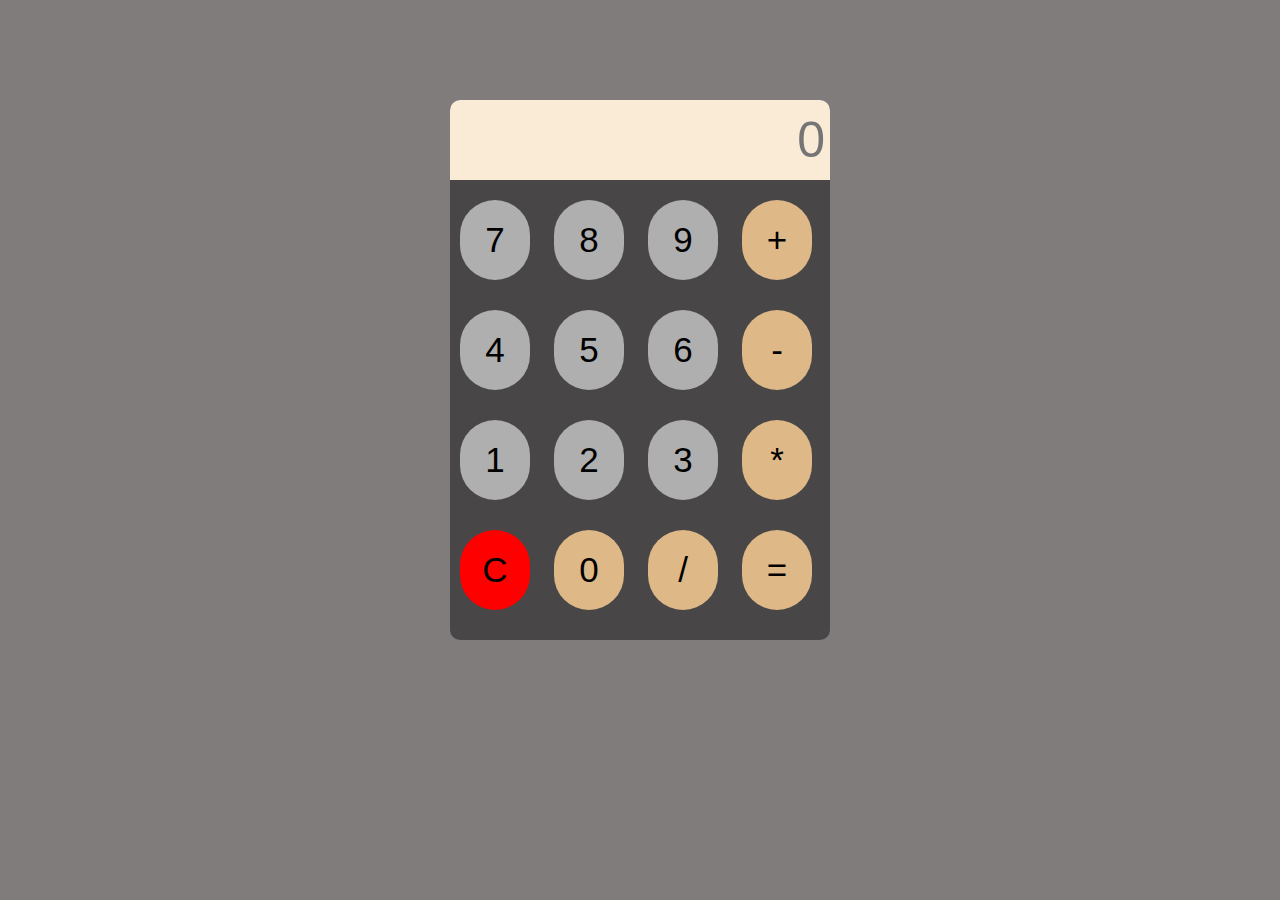
<file: calculator/index.html>
<!DOCTYPE html>
<html>
<head>
	<meta charset="utf-8">
	<meta name="viewport" content="width=device-width, initial-scale=1">
    <title>Calculator</title>
    <link rel="stylesheet" type="text/css" href="style.css">
</head>

<body>
    <div class="container">
        <form name="Calc">
            <input type="text" name="display" id="display" placeholder="0">
            <br>

            <input type="button" class="btn" value="7" onclick="addToDisplay('7')">
            <input type="button" class="btn" value="8" onclick="addToDisplay('8')">
            <input type="button" class="btn" value="9" onclick="addToDisplay('9')">
            <input type="button" class="btn mbtn" value="+" onclick="addToDisplay('+')">
            <br>

            <input type="button" class="btn" value="4" onclick="addToDisplay('4')">
            <input type="button" class="btn" value="5" onclick="addToDisplay('5')">
            <input type="button" class="btn" value="6" onclick="addToDisplay('6')">
            <input type="button" class="btn mbtn" value="-" onclick="addToDisplay('-')">
            <br>

            <input type="button" class="btn" value="1" onclick="addToDisplay('1')">
            <input type="button" class="btn" value="2" onclick="addToDisplay('2')">
            <input type="button" class="btn" value="3" onclick="addToDisplay('3')">
            <input type="button" class="btn mbtn" value="*" onclick="addToDisplay('*')">
            <br>

            <input type="button" class="btn cbtn" value="C" onclick="clearDisplay()">
            <input type="button" class="btn mbtn" value="0" onclick="addToDisplay('0')">
            <input type="button" class="btn mbtn" value="/" onclick="addToDisplay('/')">
            <input type="button" class="btn mbtn" value="=" onclick="calculateResult()">

        </form> 
    </div>
        
    <script>
        function addToDisplay(value) {
            var display = document.Calc.display;
            if (display.value === "0") {
                display.value = value;
            } else {
                display.value += value;
            }
        }

        function clearDisplay() {
            document.Calc.display.value = "0";
        }

        function calculateResult() {
            var display = document.Calc.display;
            var expression = display.value;
            var operators = ['+', '-', '*', '/'];
            var result;
            var currentNumber = '';
            var numbers = [];
            var ops = [];

            for (var i = 0; i < expression.length; i++) {
                if (operators.includes(expression[i])) {
                    numbers.push(parseFloat(currentNumber));
                    ops.push(expression[i]);
                    currentNumber = '';
                } else {
                    currentNumber += expression[i];
                }
            }
            numbers.push(parseFloat(currentNumber));

            while (ops.length > 0) {
                var operator = ops.shift();
                var num1 = numbers.shift();
                var num2 = numbers.shift();
                if (operator === '+') {
                    result = num1 + num2;
                } else if (operator === '-') {
                    result = num1 - num2;
                } else if (operator === '*') {
                    result = num1 * num2;
                } else if (operator === '/') {
                    result = num1 / num2;
                }
                numbers.unshift(result);
            }

            display.value = result;
        }
    </script>

</body>
</html>
</file>
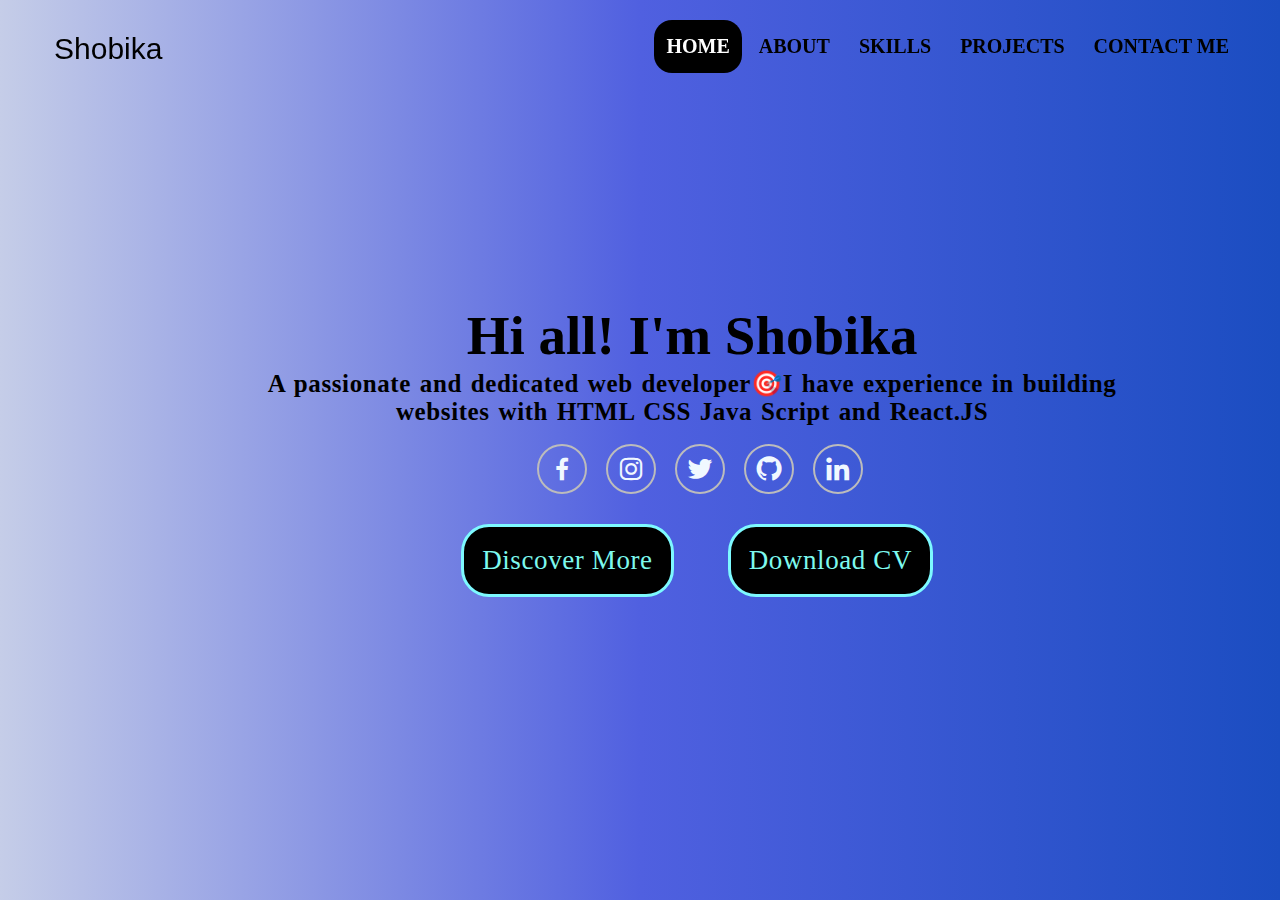
<file: Portfolio/index.html>
<!DOCTYPE html>
<html lang="en">

<head>
    
    <meta charset="UTF-8">
    <meta name="viewport" content="width=device-width, initial-scale=1.0">
    <title>Portfolio</title>
    <link rel="stylesheet" href="style.css">
    <link href='https://unpkg.com/boxicons@2.1.4/css/boxicons.min.css' rel='stylesheet'>
</head>

<body>
  
  <header>
        <a href="#" class="logo"> Shobika</a>  

      <nav class="navbar">
          <ul>
              <li class="active"><a href="index.html">HOME</a></li>
              <li><a href="about.html">ABOUT</a></li>
              <li><a href="skill.html">SKILLS</a></li>
              <li><a href="project.html">PROJECTS</a></li>
              <li><a href="contact.html" >CONTACT ME </a></li>
          </ul>
      </nav>
  </header>

  <section class="home">
         <div class="home-content">
            <h3> Hi all! I'm Shobika</h3>
            <p>A passionate and dedicated web developer🎯I have experience in building websites with HTML CSS Java Script and React.JS</p>
   <br>
         <div class="icon">
            <a href="#"><i class='bx bxl-facebook'></i></a>
            <a href="#"><i class='bx bxl-instagram'></i></a>
            <a href="#"><i class='bx bxl-twitter'></i></a>
            <a href="#"><i class='bx bxl-github'></i></a>
            <a href="#"><i class='bx bxl-linkedin'></i></a>
         </div>

         <div class="btns">
            <button class="abtn">Discover More</button>
            <span><button class="abtn">Download CV</button></span>
        </div>
         </div>



   </section>
  
  </body>
</html>
</file>
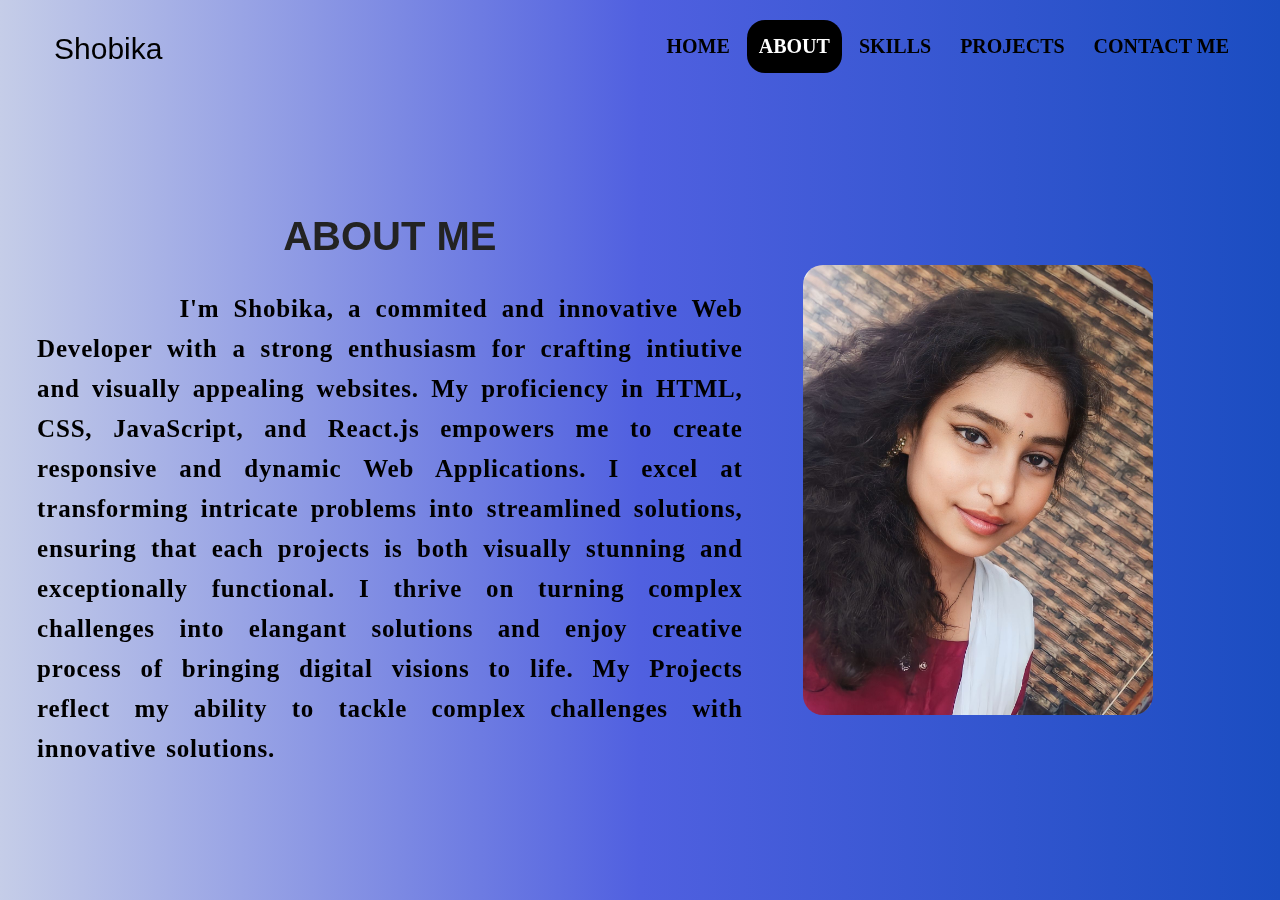
<file: Portfolio/about.html>
<!DOCTYPE html>
<html lang="en">

<head>
    <meta charset="UTF-8">
    <meta name="viewport" content="width=device-width, initial-scale=1.0">
    <title>About</title>
    <link rel="stylesheet" href="style.css">
</head>

<body>

  <header>
        <a href="#" class="logo"> Shobika</a>  

        <nav class="navbar">
          <ul>
              <li><a href="index.html">HOME</a></li>
              <li class="active"><a href="about.html">ABOUT</a></li>
              <li><a href="skill.html">SKILLS</a></li>
              <li><a href="project.html">PROJECTS</a></li>
              <li><a href="contact.html" >CONTACT ME </a></li>
          </ul>
          </nav>
  </header>
    
    <section>
        <div class="home">

      <div class="about-c1">
           <div class="about">
              <h1>ABOUT ME<h1>
            </div>
    
           <div class="about-p">
                   <p>  &nbsp; &nbsp; &nbsp; &nbsp; &nbsp;
              I'm Shobika, a commited and innovative Web Developer with a strong enthusiasm for crafting intiutive and visually appealing websites.
              My proficiency in HTML, CSS, JavaScript, and React.js empowers me to create responsive and dynamic Web Applications.
              I excel at transforming intricate problems into streamlined solutions, ensuring that each projects is both visually stunning and exceptionally functional.                                                                                                                                                                                       I thrive on turning complex challenges into elangant solutions and enjoy creative process of bringing digital visions to life.
              My Projects reflect my ability to tackle complex challenges with innovative solutions.           
             </p>
           </div>
      </div>

      <div class="card">
        <div class="card1">
           <h1></h1>
           </div>
    
            <div class="card2">
           <h2> SHOBIKA</h2>
           <p>&nbsp;&nbsp;&nbsp;I Am Shobika.</p>
             <p>&nbsp;&nbsp;&nbsp;A Web Developer</p>
           </div>
      </div>

    </div>


    </section>
</body>
</html>
</file>
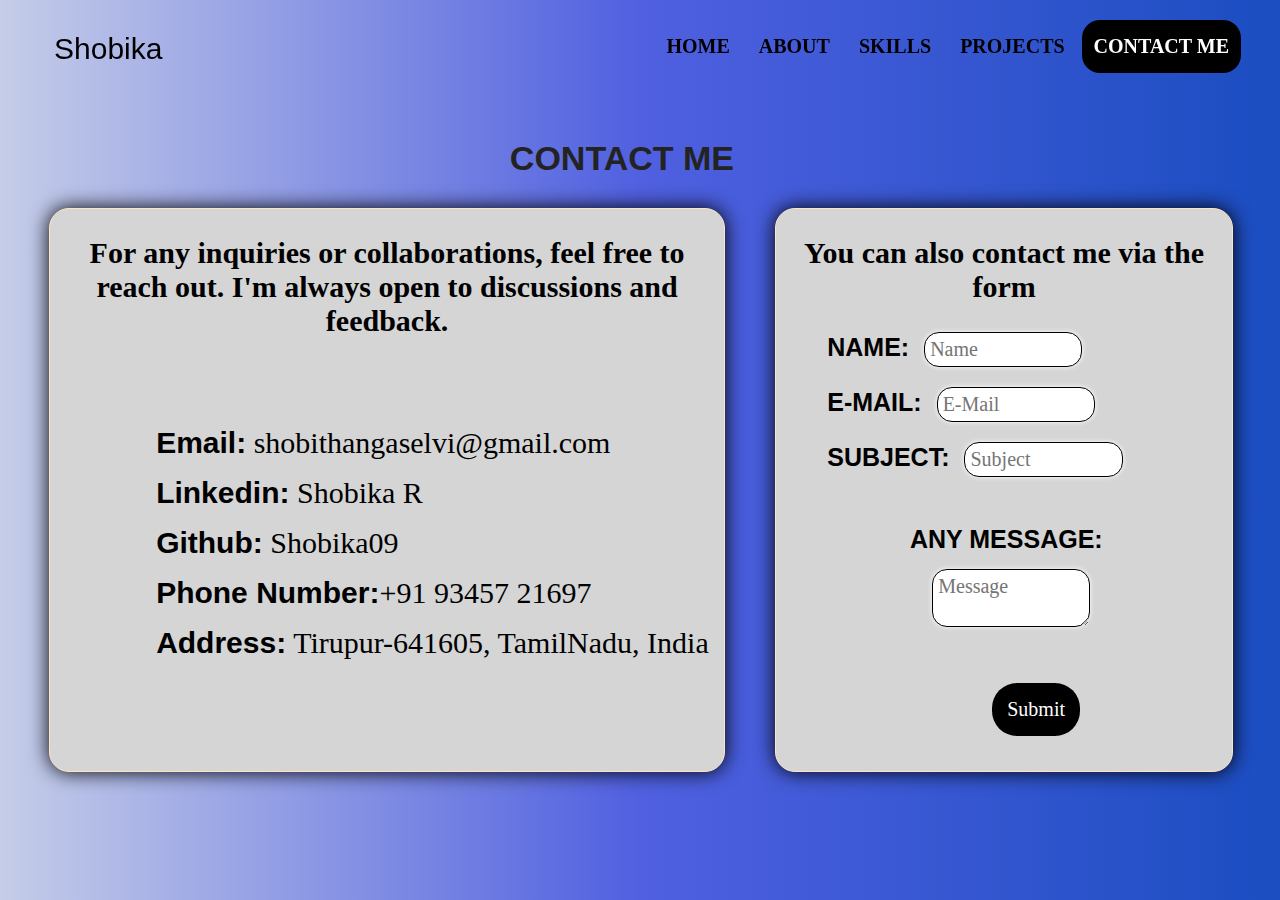
<file: Portfolio/contact.html>
<!DOCTYPE html>
<html lang="en">

<head>
    <meta charset="UTF-8">
    <meta name="viewport" content="width=device-width, initial-scale=1.0">
    <title>PROJECT</title>
    <link rel="stylesheet" href="style.css">
</head>

<body>

  <header>
        <a href="#" class="logo"> Shobika</a>  

        <nav class="navbar">
          <ul>
              <li><a href="index.html">HOME</a></li>
              <li><a href="about.html">ABOUT</a></li>
              <li><a href="skill.html">SKILLS</a></li>
              <li><a href="project.html">PROJECTS</a></li>
              <li class="active"><a href="contact.html" >CONTACT ME </a></li>
          </ul>
          </nav>
  </header>

  <main>

    <div class="home">
          <div class="contact-c1">
            <h1>CONTACT ME</h1>
          <div class="contact-grid">
            <div class="grid-item">
              <p>For any inquiries or collaborations, feel free to reach out. I'm always open to discussions and feedback.</p>
              <ul>
                <li><a href="mailto:shobithangaselvi@gmail.com"><span>Email:</span> shobithangaselvi@gmail.com</a></li>
                <li><a href="https://www.linkedin.com/in/Shobika R" target="blank"><span>Linkedin:</span> Shobika R</a></li>
                <li><a href=""><span>Github:</span> Shobika09</a></li>
                <li><span>Phone Number:</span>+91 93457 21697</li>
                <li><span>Address:</span> Tirupur-641605, TamilNadu, India</li>
              </ul>
            </div>

            <div class="grid-item">
              <p>You can also contact me via the form</p>
              <form>
                <label>NAME:</label>
                <input type="text" name="name" placeholder="Name">
         <br>
                <label>E-MAIL:</label>
                <input type="email"  name="email" placeholder="E-Mail">
          <br>
                <label>SUBJECT:</label>
                <input type="Text" name="subject" class="sub" placeholder="Subject">
          <br>
          <br>
                <label class="msg">ANY MESSAGE:</label><br>
                 &nbsp;&nbsp;&nbsp;&nbsp;&nbsp;&nbsp;&nbsp;&nbsp;&nbsp;&nbsp;&nbsp;&nbsp;&nbsp;&nbsp;&nbsp;&nbsp;&nbsp;&nbsp;
                <textarea name="Message" class="msg" placeholder="Message"></textarea>
          <br><br>
                 &nbsp;&nbsp;&nbsp;&nbsp;&nbsp;&nbsp;&nbsp;&nbsp;&nbsp;&nbsp;&nbsp;&nbsp;&nbsp;&nbsp;&nbsp;&nbsp;&nbsp;&nbsp;&nbsp;&nbsp;&nbsp;&nbsp;&nbsp;&nbsp;&nbsp;&nbsp;&nbsp;&nbsp;&nbsp;&nbsp;&nbsp;&nbsp;
                <button class="btn">Submit</button>
                <br>
                <br>
              </form>
            </div>
          </div>
          </div>
    </div>
  </main>
</file>
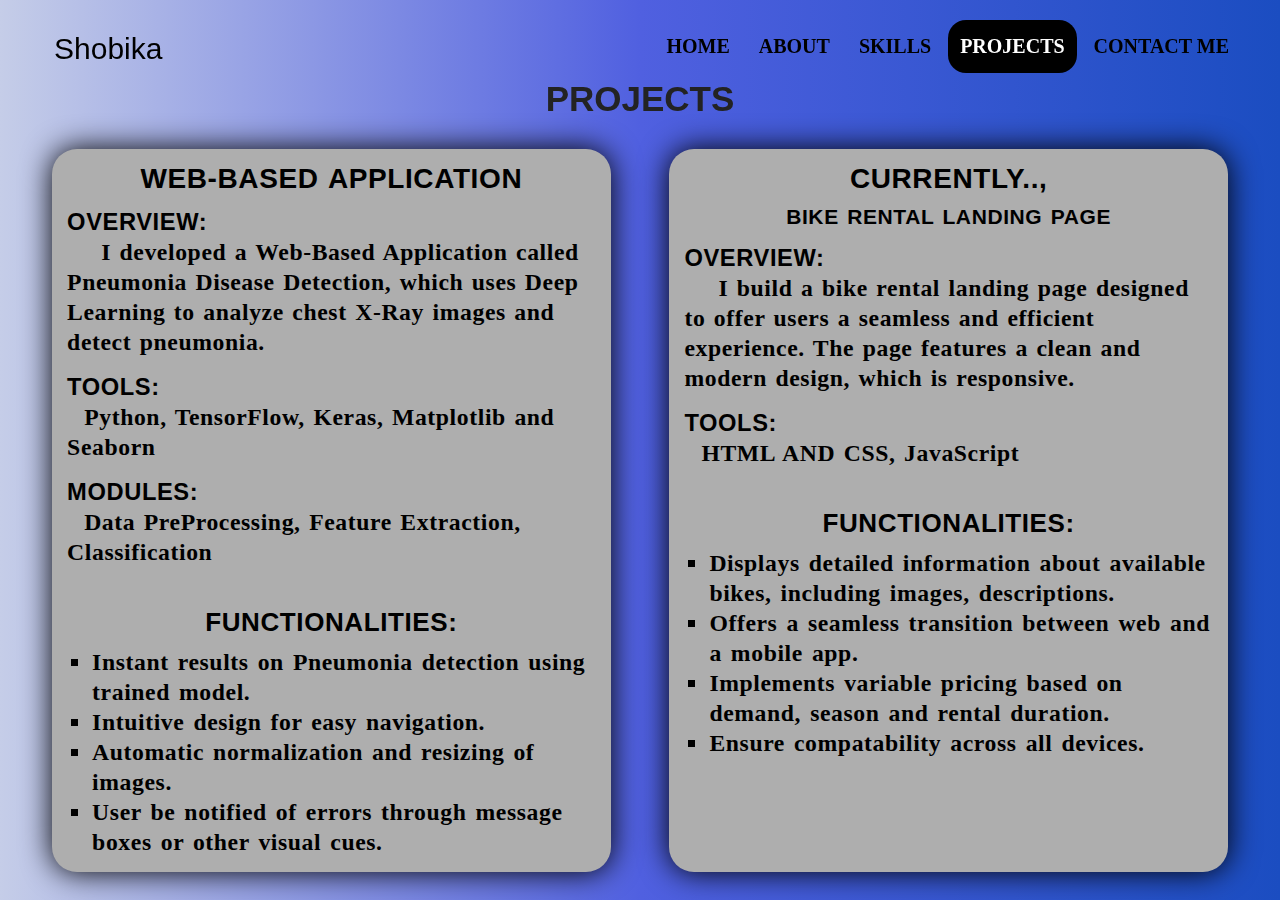
<file: Portfolio/project.html>
<!DOCTYPE html>
<html lang="en">

<head>
    <meta charset="UTF-8">
    <meta name="viewport" content="width=device-width, initial-scale=1.0">
    <title>PROJECT</title>
    <link rel="stylesheet" href="style.css">
</head>

<body>

  <header>
        <a href="#" class="logo"> Shobika</a>  

        <nav class="navbar">
          <ul>
              <li><a href="index.html">HOME</a></li>
              <li><a href="about.html">ABOUT</a></li>
              <li><a href="skill.html">SKILLS</a></li>
              <li class="active"><a href="project.html">PROJECTS</a></li>
              <li><a href="contact.html" >CONTACT ME </a></li>
          </ul>
          </nav>
  </header>
    
    <section>
        <div class="home">

    <div class="project-c1">
             <h1>PROJECTS</h1>
        <div class="projects">
            <div class="project-item">
                   <h2>Web-Based Application</h2>
                   <p><span>OVERVIEW: </span><br> &nbsp;&nbsp;&nbsp;&nbsp;I developed a Web-Based Application called Pneumonia Disease Detection, which uses Deep Learning to analyze chest X-Ray images and detect pneumonia. </p>
                   <p><span>TOOLS:</span><br> &nbsp; Python, TensorFlow, Keras, Matplotlib and Seaborn </p>
                   <p><span>MODULES:</span><br> &nbsp; Data PreProcessing, Feature Extraction, Classification</p><br>
                   <h2><span>FUNCTIONALITIES:</span></h2>
                       <div class="functionality-lists">
                        <ul>
                          <li>Instant results on Pneumonia detection using trained model.</li>
                          <li>Intuitive design for easy navigation.</li>
                          <li>Automatic normalization and resizing of images.</li>
                          <li>User be notified of errors through message boxes or other visual cues.</li>
                        </ul>
                        </div>
            </div>
            

           
            <div class="project-item"> 
              <h2>CURRENTLY..,</h2>
                  <h4>Bike Rental Landing page</h4>
                  <p><span>OVERVIEW:</span><br> &nbsp;&nbsp;&nbsp;&nbsp;I build a bike rental landing page designed to offer users a seamless and efficient experience. The page features a clean and modern design, which is responsive.</p>
                  <p><span>TOOLS:</span><br> &nbsp; HTML AND CSS, JavaScript</p><br>
                  <h2><span>FUNCTIONALITIES:</span></h2>
                        <div class="functionality-lists">
                          <ul>
                            <li>Displays detailed information about available bikes, including images, descriptions.</li>
                            <li>Offers a seamless transition between web and a mobile app.</li>
                            <li>Implements variable pricing based on demand, season and rental duration.</li>
                            <li>Ensure compatability across all devices. </li>
                          </ul>
                        </div>
            </div>
        </div>
    </div>
    </div>
</file>
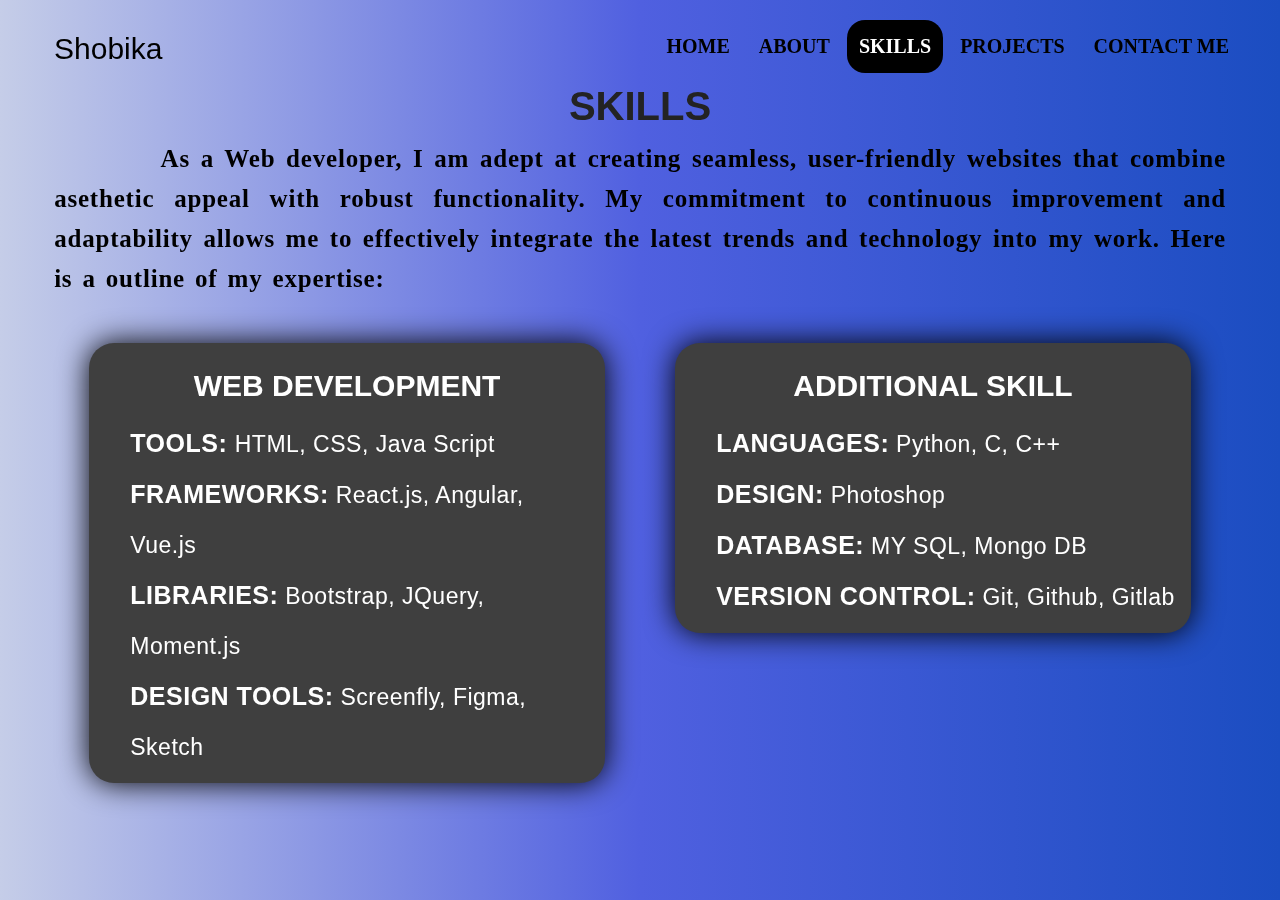
<file: Portfolio/skill.html>
<!DOCTYPE html>
<html lang="en">

<head>
    <meta charset="UTF-8">
    <meta name="viewport" content="width=device-width, initial-scale=1.0">
    <title>SKILLS</title>
    <link rel="stylesheet" href="style.css">
</head>

<body>

  <header>
        <a href="#" class="logo"> Shobika</a>  

    <nav class="navbar">
    <ul>
        <li><a href="index.html">HOME</a></li>
        <li><a href="about.html">ABOUT</a></li>
        <li class="active"><a href="skill.html">SKILLS</a></li>
        <li><a href="project.html">PROJECTS</a></li>
        <li><a href="contact.html" >CONTACT ME </a></li>
    </ul>
    </nav>
  </header>
    
    <section>
        <div class="home">
                 
        <div class="skills-c1">
            <h1>SKILLS</h1>
            <div class="skills-p">
                <p>&nbsp; &nbsp; &nbsp; &nbsp; &nbsp;
                    As a Web developer, I am adept at creating seamless, user-friendly websites that combine asethetic appeal with robust functionality.
                    My commitment to continuous improvement and adaptability allows me to effectively integrate the latest trends and technology into my work.
                    Here is a outline of my expertise:
                </p>
              <div class="flexbox">
                <div class="flex-items">
                    <h2>WEB DEVELOPMENT</h2>
                    <ul>
                          <li> <span>TOOLS: </span> HTML, CSS, Java Script </li>
                          <li> <span>FRAMEWORKS:</span> React.js, Angular, Vue.js </li>
                          <li> <span>LIBRARIES:</span> Bootstrap, JQuery, Moment.js </li>
                          <li> <span>DESIGN TOOLS:</span> Screenfly, Figma, Sketch </li>
                    </ul> 
                </div>

                    <div class="flex-items">
                        <h2>ADDITIONAL SKILL</h2>
                        
                        <ul>
                            <li> <span>LANGUAGES:</span> Python, C, C++ </li>
                            <li> <Span>DESIGN:</Span> Photoshop </li>
                            <li> <Span>DATABASE:</Span> MY SQL, Mongo DB </li>
                            <li> <span>VERSION CONTROL:</span> Git, Github, Gitlab </li>
                        </ul> 
                    </div>
               

              </div>
            </div>
        </div>
        </div>
</file>
<file: calculator/style.css>
@import url('https://fonts.googleapis.com/css2?family=Montserrat:ital,wght@0,100..900;1,100..900&family=Roboto:ital,wght@0,100;0,300;0,400;0,500;0,700;0,900;1,100;1,300;1,400;1,500;1,700;1,900&display=swap');

*{
   margin: 0; 
   padding: 0;
   box-sizing: border-box;
}
body{
    background-color: rgb(128, 124, 124);

}

.container{
   width: 380px;
   height:540px;
   margin:auto;
   margin-top: 100px;;
   background-color: rgb(72, 70, 70);
   border-radius: 10px;
   box-shadow: 10px;
}

#display{
    border: none;
    outline: none;
    background-color:antiquewhite;
    width:380px;
    height:80px;
    border-top-right-radius: 10px;
    border-top-left-radius: 10px;
    padding: 5px;
    font-size: 50px;  
    font-weight: 150px;
    text-align: right;   
}

.btn, .btn:hover{
    font-size: 35px;
    font-weight: 300px;
    width: 70px;
    height: 80px;
    border: none;
    outline: none;
    margin:10px;
    cursor: pointer;
    line-height: 10px;
    border-radius: 40px;
    color: black;
    background-color: rgba(211, 211, 211, 0.744);
    margin-top: 20px;
    
}

.mbtn, .mbtn:hover{
    background-color: burlywood;
}

.cbtn, .cbtn:hover{
    background-color:rgb(255, 0, 0);
}
</file>
<file: Portfolio/style.css>
*{
    margin: 0;
    padding: 0;
    top: 0;
    left: 0;
    box-sizing: border-box;
    text-decoration: none;
    font-family: 'Times New Roman', Times, serif;
}

header{
    padding:20px 10px 10% 5%;
    top:0;
    left:0;
    position: fixed;
    width: 100%; 
    display: flex;
    justify-content: space-between;
    align-items: center;
   
}

.logo{
     font-size: 30px;
     font-weight: 400;
     color: black;
     align-items: start;
     font-family: Vladimir Script, sans-serif; 
     margin-left:-10px;   
}

.navbar ul{
    margin-left: 10px;
    margin-right: 29px;
    position: relative;
    list-style: none;
    display: flex;
}

.navbar ul li a{
    position: relative;
    display: inline-block;
    font-size: 20px;
    font-weight: bold;
    padding:15px 12px;
    transition: .5s;
    margin-left: 5px;
    color: black;
    overflow: hidden;
    transition: 0.5s ease;
}

.navbar a:before{
    content:'';
    position: absolute;
    top: 0;
    left: 0;
    width:100%;
    height:2px;
    background: #000000;
    gap: 5px;
    z-index: -1;
    transform: scaleX(0);
    transform-origin:right;
    transition: transform .5s;
}

.navbar a:hover:before{
    transform: scaleX(1);
    transform-origin:left;
}

.navbar a:after{
    content: '';
    position: absolute;
    bottom: 0;
    right: 0;
    width:100%;
    height:2px;
    background: #000000;
    gap: 5px;
    z-index: -1;
    transform: scaleX(0);
    transform-origin:left;
    transition: transform .5s;
}

.navbar a:hover:after{
    transform: scaleX(1);
    transform-origin:right;
}

.navbar .active a{
        color: rgb(255, 255, 255);  
        background-color: rgb(0, 0, 0);
        border-radius: 18px;
        padding:15px 12px;
}

/*Home section starts*/

.home{
    height: 100vh;
    display: flex;
    align-items: center;
    background: linear-gradient(to right, rgb(197, 205, 232),rgb(80, 96, 224),#1b4dc1);
    justify-content: space-between;
    padding: 0 2.9%;
}

.home-content{
    max-width:900px;
    text-align: center;
    color: #000000;
    margin-left:17% ;
    font-family: 'Times New Roman', Times, serif;
}

.home-content h3{
    font-size:55px ;
    font-weight: 600;
    line-height: 1.2;
    text-align: center;
}

.home-content p{
    font-size: 25px;
    font-weight: bold;
    word-spacing: 2px;
    letter-spacing: 0.6px;
    text-align: center;
}

.icon{
   text-align: center;
}

.icon a{
    font-size: 30px;
    width:50px;
    height: 50px;
    color: aliceblue;
    display: inline-flex;
    background-color: transparent;
    margin-left: 15px;
    border: 2px solid rgb(188, 188, 188);
    border-radius: 50px;
    justify-content: center;
    align-items: center;
}
    
 .icon a:hover{
    background-color: #373737;
    color: rgb(255, 255, 255);
    border-color: #373737;
    box-shadow: 0 0 15px #373737;
    border-radius: 30px;
 }

 form{
    text-align: center;
    padding-top: 30px;
    margin-right: 30px;
    gap: 30px;
 }

 button{
    background-color: #adadad;
    color: #000000;
    padding:10px ;
    font-size: 20px;
    
 }

 /*About section starts*/

.about-c1{
      max-width: 800px;
      left: 0;
      margin:6% 5% 0 0; 
      position: relative; 
     
}

 .about h1{
    color: #232323;
    font-family:'Comic Sans MS', sans-serif;
    font-weight: bolder;
    font-size: 40px;
    padding: 10px;
    text-align: center;
    text-shadow: 0 8px 0 0 rgb(56, 55, 55);
   
}

.about-p{
    color: rgb(0, 0, 0);
    font-size: 25px;
    font-weight: 600;
    font-family:'verdana',sans-serif;
    letter-spacing: 0.8px;
    word-spacing: 3px;
    line-height: 40px;
    text-align:justify;
}
 
.card1{
    width:350px;
    height:450px;
    background: url("../Portfolio/pic/image1.jpg");
    border-radius: 20px;
    background-size: cover;
    transform: translateY(200px);
    transition: all 0.5s ease-in-out;
}

.card2{
    width:400px;
    height:300px;
    background-color: rgb(173, 173, 173,);
    padding-top: 100px;
    margin-right: 40px;
    margin-bottom: 20px;
    
}

.card2 p, .card2 h2{
    font-family: 'Times New Roman', Times, serif;
    font-size: 20px;
    text-align: center;
    padding-right: 20px;

}

.card1:active{
   transform: translateY(90px);
}

/*Skill section starts*/

.skills-c1{
    top:0;
    left:0;
    margin:15% 1px 15% 1px;
    padding:0.5%;
    position: relative;
}

.skills-c1 h1{
    color: #232323;
    font-family:'Comic Sans MS', sans-serif;
    font-weight: bolder;
    font-size: 40px;
    text-align: center;
}

.skills-c1 p{
    font-size: 25px;
    font-weight: 600;
    letter-spacing: 0.8px;
    word-spacing: 3px;
    line-height:40px;
    padding-top: 15px;
    text-align: justify;
    padding: 10px;
}

.flexbox{
    display: flex;
    flex-direction: row;
    padding: 10px;
    justify-content: space-around;
}

.flex-items{
    margin: 2%;
    width:44%;
    height: 50%;
    background: #3f3f3f;
    color: #fff;
    padding: 10px;
    border:1.5px solid transparent;
    border-radius: 25px;
    padding:10px;
    box-shadow: 0 0 30px rgb(0, 0, 0);
    overflow: hidden;
}

.flex-items h2{
    font-family: 'comic Sans MS','cursive', sans-serif;
    font-size: 30px;
    font-weight: 600;
    padding:15px;
    text-align: center;
}

.flex-items ul{
    padding-left: 30px;
    font-size: 23px;
    text-align: left;
    letter-spacing: 0.5px;
    line-height:50px;
}

.flex-items ul li{
    list-style:none;
    font-family:'verdana',sans-serif;
}

.flex-items ul li span{
    font-family:'Comic Sans MS', sans-serif;
    font-weight: bold;
    font-size: 25px;  
}

/*Projects section starts*/

.project-c1{
    margin:5% 5px 0px 5px;
    top:0;
    left: 0;
    
} 

.project-c1 h1{
    color: #232323;
    font-family:'Comic Sans MS', sans-serif;
    text-align: center;
    font-size: 35px;
    font-weight: 600;
    padding: 1px 0 20px 0;
    position: sticky;
}

.projects{
    display: flex;
    flex-direction: row;
    flex-wrap: wrap wrap-reverse;
    padding: 10px;
    column-gap: 5%;
    letter-spacing: 0.6px;
    word-spacing: 2px;
    line-height: 30px;
}

.projects .project-item{
    justify-content: space-around;
    background-color: #aeaeae;
    width:49%;
    flex-basis: 200;
    padding:15px;
    border-radius: 25px;
    color: rgb(0, 0, 0);
    box-shadow: 0 0 30px rgb(0, 0, 0);
}

.project-item h2{
    font-family: 'comic Sans MS', sans-serif;
    text-transform: uppercase;
    font-weight: 600;
    font-size: 28px;
    padding-bottom: 8px;
    text-align: center;
}

.project-item h4{
    font-family: 'comic Sans MS',sans-serif;
    text-transform: uppercase;
    font-size: 21px ;
    text-align: center;
    padding-bottom: 6px;
    font-weight: 600;
}

.projects .project-item h2 span{
    font-family: 'comic Sans MS', sans-serif;
    text-transform: uppercase;
    font-size: 26px ;
    text-align: center;
    font-weight: bolder;
    padding: 10px;
}

.projects .project-item p{
    font-family:'Times New Roman', Times, serif;
    font-size: 23.7px;
    font-weight: 500;
    color: rgb(0, 0, 0);
    padding-top: 5px;
    font-weight: bold;
    padding-bottom: 10px;
}

.project-item p span{
    font-family:'Comic Sans MS','bold', sans-serif;
    font-weight: bolder;
    color: rgb(0, 0, 0);
    padding-bottom: 10px;
    padding-top: 3%;
}

 .functionality-lists ul{
    margin-left: 20px;
    font-size: 23.7px;
    color: rgb(0, 0, 0);
    padding-top: 2px;
    padding-left: 5px;
    word-spacing: 2.5px;
    letter-spacing: 0.6px;
    font-weight:bold;
}


.project-item .functionality-lists li{
    list-style: square;
    font-family:'Times New Roman', Times, serif;
    
}

/*Contact section starts*/

.contact-c1{
    padding-bottom: 0px;
    top: 0;
    left: 0;
    padding: 10px 10px 0px 10px;
    font-size: 20px;
    width: 100%;
    padding-left: 1%;
    padding-right: 4%;
}

.contact-c1 h1{
    color: #232323;
    font-family:'Comic Sans MS', sans-serif;
    text-align: center;
    font-size: 34px;
    padding-bottom: 30px;
    font-weight: bolder;
}

.contact-grid{
    display: grid;
    grid-template-columns: 59% 40%;
    column-gap: 50px; 
}

.grid-item{
    background-color: #d5d5d5;
    border-radius: 20px;
    text-align: center;
    padding: 7px 7px 0px 7px;
    border: 1px solid bisque;
    box-shadow: 0 0 20px rgb(0, 0, 0);
}

.grid-item p{
    font-size: 30px;
    padding-top: 20px;
    font-family: 'Times New Roman', Times, serif;
    font-weight: bold;
}

.grid-item ul{
    list-style: none;
    font-size: 30px;
    text-align: left;
    margin-left: 15%;
    padding-top: 80px;
    line-height: 50px;
}

.grid-item ul li a{
    color: #000000;
}

.grid-item li span{
    font-family: 'comic Sans MS','cursive', sans-serif;
    color: #000000;
    font-weight: bold; 
}

.grid-item form{
    text-align: left;
    padding-left: 10%;
    line-height: 35px;
    padding-top: 18px;
}

.grid-item label{
    font-size: 25px;
    font-weight: bold;
    padding-top: 2px;
    font-family: 'comic Sans MS','cursive', sans-serif;

}

.grid-item input,textarea{
    font-size: 20px;
    border-radius: 15px;
    padding: 5px;
    border: 1px solid black;
    box-shadow: 0 0 5px #fff;
    margin: 10px;
    background-color: #ffffff;
    color: #000000;
    width: 43%;
}

label.msg{
    padding-left: 22.5%;
    margin-top: 10px;
}

.grid-item button{
    background-color: black;
    color: #ffffff;
    font-size: 20px;
    padding: 15px;
    border: none;
    border-radius: 25px;
}

.btns{
  padding-top: 30px;
  width: 100%;
  padding-left: 10px;
}

.abtn{
  background: #000;
  color: #7df9ee;
  text-align: center;
  padding: 18px;
  font-size: 27px;
  font-weight: 400;
  border: 3px solid #7df9ff;
  border-radius: 28px;
  letter-spacing: 0.6px;
  cursor: pointer;
  transition: 0.6s ease;
}

.abtn:hover{
    box-shadow: 0 5px 35px 0 #7df9ff inset, 0 5px 35px 0 #7df9ff ;
                0 5px 35px 0 #7df9ff inset, 0 5px 35px 0 #7df9ff ;
    text-shadow: 0 0 3px #7df9ff, 0 0 3px #7df9ff; 
}

.btns span{
    padding-left: 50px;
}
</file>
